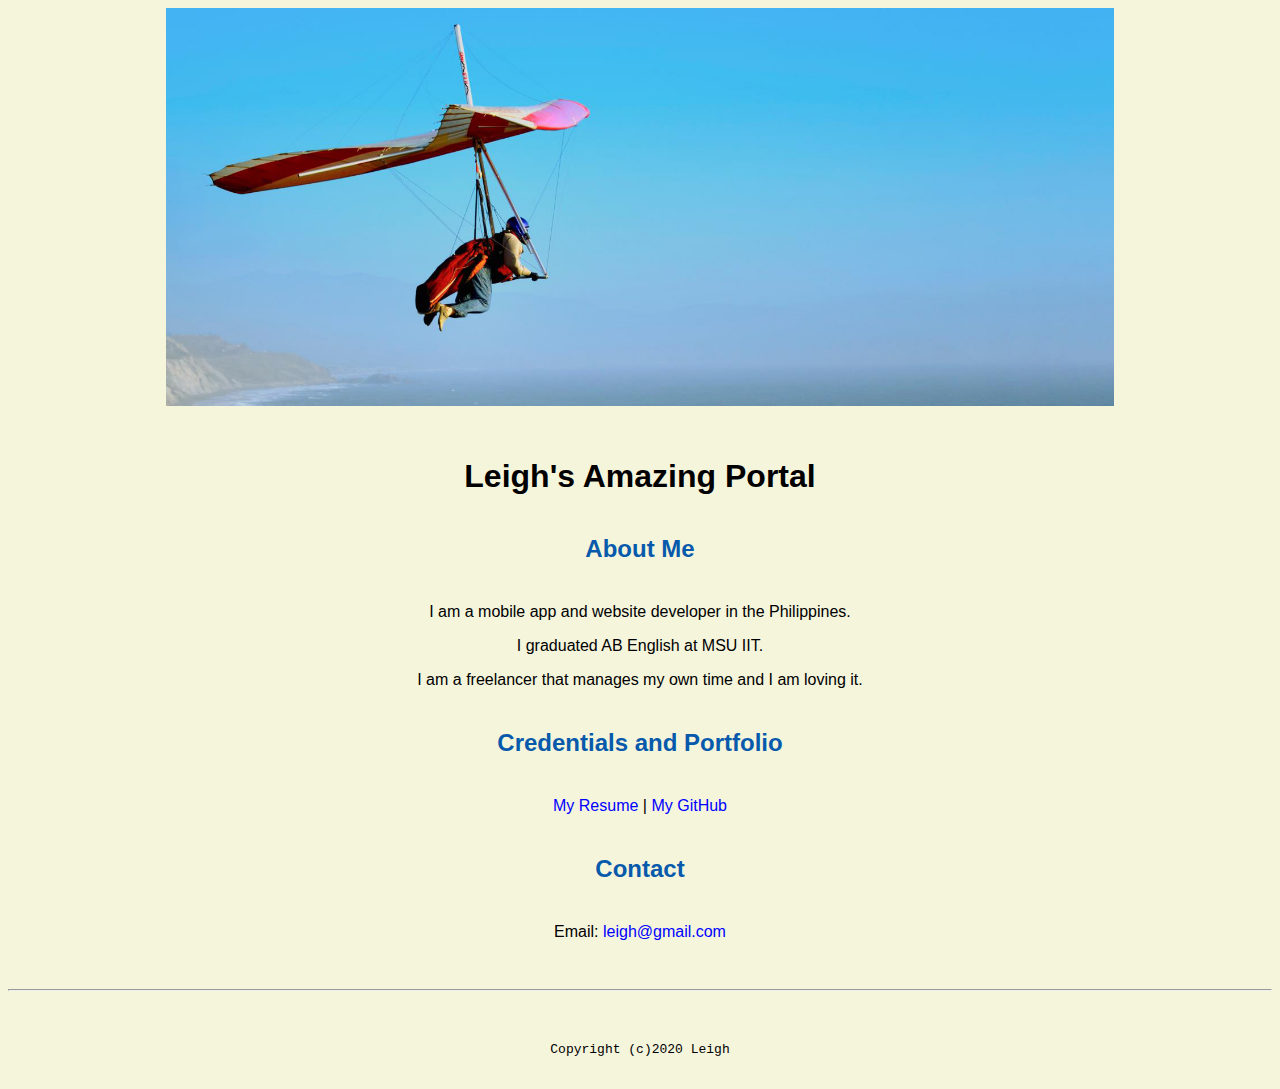
<file: index.html>
<!doctype html>

<!-- this is a comment for human! -->

<html lang="en">

  <header>
   <title> Leigh's Portal</title>
   <link rel="stylesheet" href="css/master.css">
   <link rel="FaviconIcon" href="favicon.ico" type= "image/x-icon">
   <link rel-"shortcut" href-"favicon.ico" type-"image/x-icon">
   <meta name="viewport" content="width-device-width, initial-scale+1, shrink-to-fit=no">
   <meta name="name" content="Leigh's Amazing Portal">
   <meta name-"robots" content-"noindex, nofollow">
  </header>
  <body>
   <img src="images/banner.jpg" width="75%" alt="banner">
   <h1> Leigh's Amazing Portal</h1>
   <h2>About Me</h2>
   <p>I am a mobile app and website developer in the Philippines. </p>
   <p>I graduated AB English at MSU IIT. </p>
   <p> I am a freelancer that manages my own time and I am loving it.</p>
   <h2>Credentials and Portfolio</h2>

  <p><a href="resume.html">My Resume</a> | <a href="https://github.com/leigh">My GitHub</a></p>
  <h2>Contact</h2>

  <p>Email: <a href="mailto:leigh@gmail.com">leigh@gmail.com</a></p>
  </body>

  <footer>
   <hr>
   <code>Copyright (c)2020 Leigh</code>
  </footer>

</html>
</file>
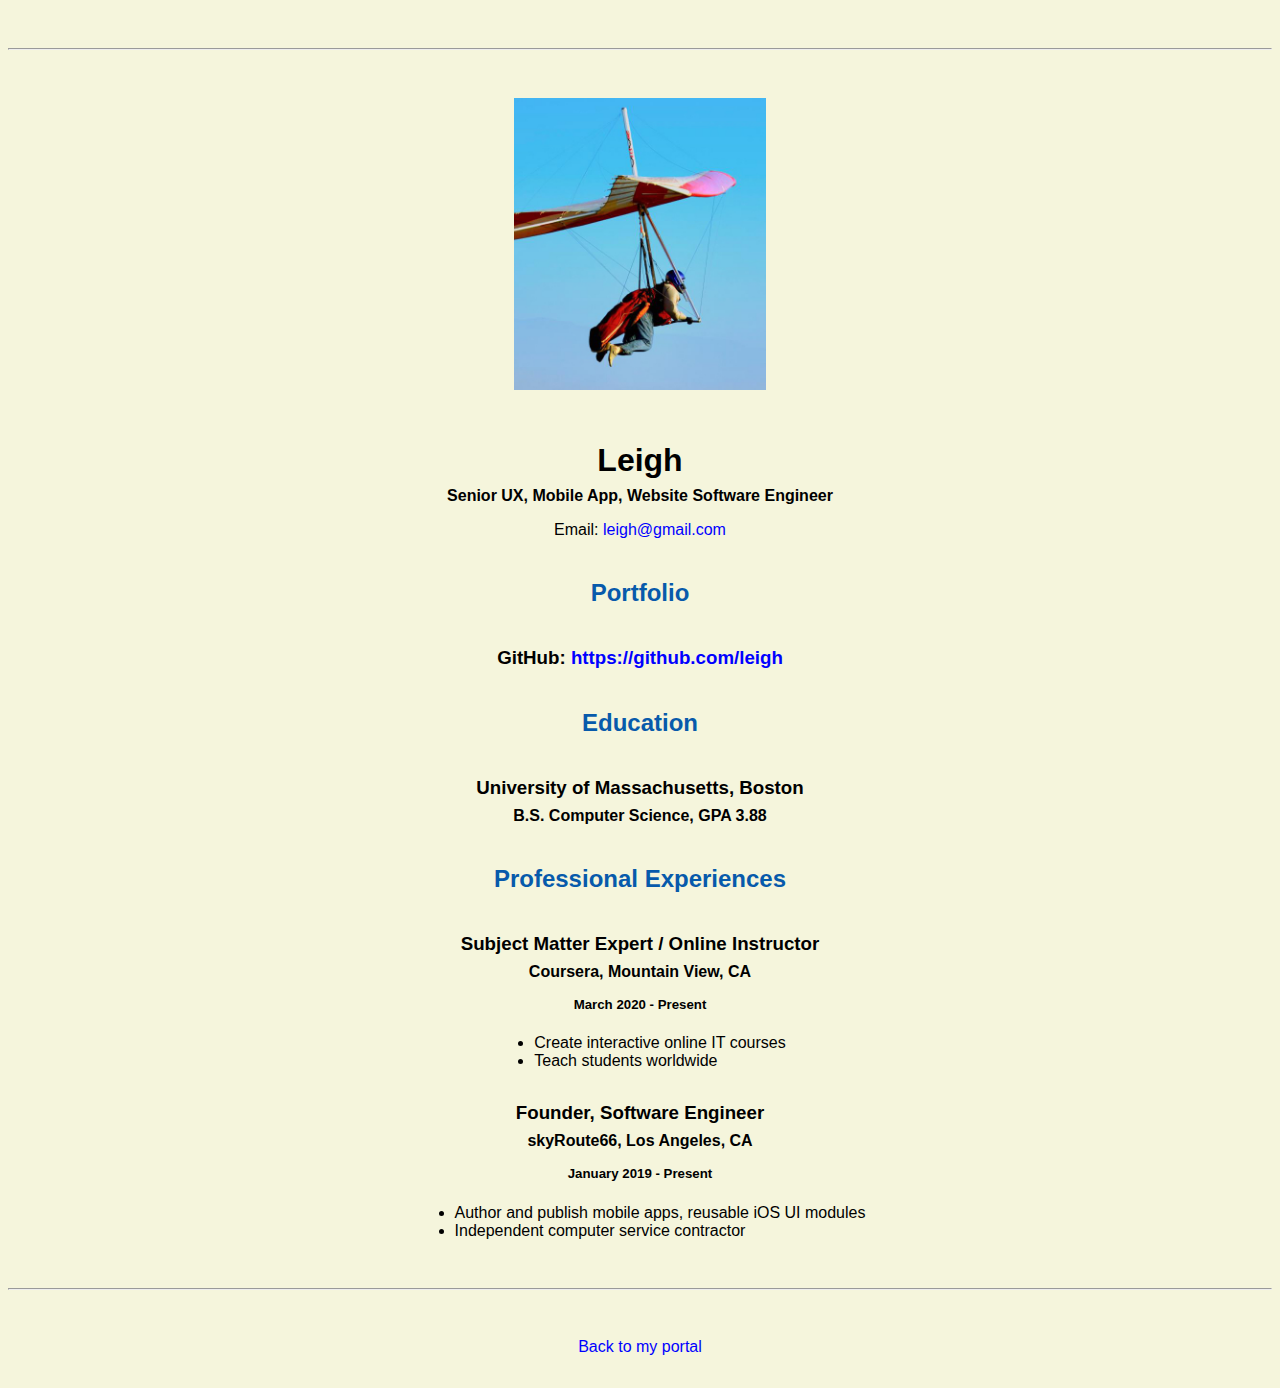
<file: resume.html>
<!doctype html>

<!-- this is a comment for human! -->

<html lang="en">

  <header>
    <title>Leigh's Resume</title>
    <link rel="stylesheet" href="css/master.css">
    <link rel="stylesheet" href="css/master.css">
    <link rel="FaviconIcon" href="favicon.ico" type= "image/x-icon">
    <link rel-"shortcut" href-"favicon.ico" type-"image/x-icon">
    <meta name="viewport" content="width-device-width, initial-scale+1, shrink-to-fit=no">
    <meta name="name" content="Leigh's Amazing Portal">
    <meta name-"robots" content-"noindex, nofollow">
  </header>

  <body>
    <hr>

    <img src="images/headshot.jpg" alt="Leigh's Profile" width="20%">

    <h1>Leigh</h1>
    <h4>Senior UX, Mobile App, Website Software Engineer</h4>

    <p>Email: <a href="mailto:leigh@gmail.com" target="_blank">leigh@gmail.com</a></p>
    <!-- don't post physical address, personal phone number or other personal information on the web! -->

    <h2>Portfolio</h2>
      <h3>GitHub: <a href="https://github.com/leigh" target="_blank">https://github.com/leigh</a></h3>

    <h2>Education</h2>

    <h3>University of Massachusetts, Boston</h3>
    <h4>B.S. Computer Science, GPA 3.88</h4>

    <h2>Professional Experiences</h2>

    <h3>Subject Matter Expert / Online Instructor</h3>
    <h4>Coursera, Mountain View, CA</h4>
    <h5>March 2020 - Present</h5>
      <ul>
        <li>Create interactive online IT courses</li>
        <li>Teach students worldwide</li>
      </ul>

    <h3>Founder, Software Engineer</h3>
    <h4>skyRoute66, Los Angeles, CA</h4>
    <h5>January 2019 - Present</h5>
      <ul>
        <li>Author and publish mobile apps, reusable iOS UI modules</li>
        <li>Independent computer service contractor</li>
      </ul>
  </body>

  <footer>
  <hr>
  <p><a href="index.html">Back to my portal</a><p>
  </footer>

</html>
</file>
<file: css/master.css>
/* Cascading stylesheet for the website */

/* Text inside these asterisks and slashes are comments for human */

  a {
    color: blue;/* set the text color to blue here */
    text-decoration: none; /* This means we do not want hyperlinks to be underlined */
  }

  a:hover {
    color: red;/* set the text color to red here */
    text-decoration: none; /* This means we do not want hyperlinks to be underlined */
  }

  body {
    background-color: beige; /* set the background color here */
    color: black; /* set the text color to black here */
    font-family: Arial, Helvetica, sans-serif; /* set the font here */
    text-align: center; /* set the text alignment here */
   }

  footer {
    margin-top: 2rem;
    margin-bottom: 2rem;
  }

  h1 {
    margin-bottom: 0.5rem;
    margin-top: 3rem;
   }

  h2 {
    color: #075AAB; /*set the text color of to #075AAB here */
    /* set both the bottom margin and top margin to 2.5rem here */
    margin-bottom: 2.5rem;
    margin-top: 2.5rem;
   }

  h3 {
    margin-bottom: 0;
    margin-top: 2rem;
  }

  h4 {
    margin-bottom: 1rem;
    margin-top: 0.5rem;
  }

  h5 {
    margin-top: 0.5rem;
  }

  hr {
    margin-bottom: 3rem;
    margin-top: 3rem;
  }

  /* this controls how the bullet points in the resume page looks */
  ul {
    display: table;
    margin: 0 auto;
    text-align: left;
  }
</file>
